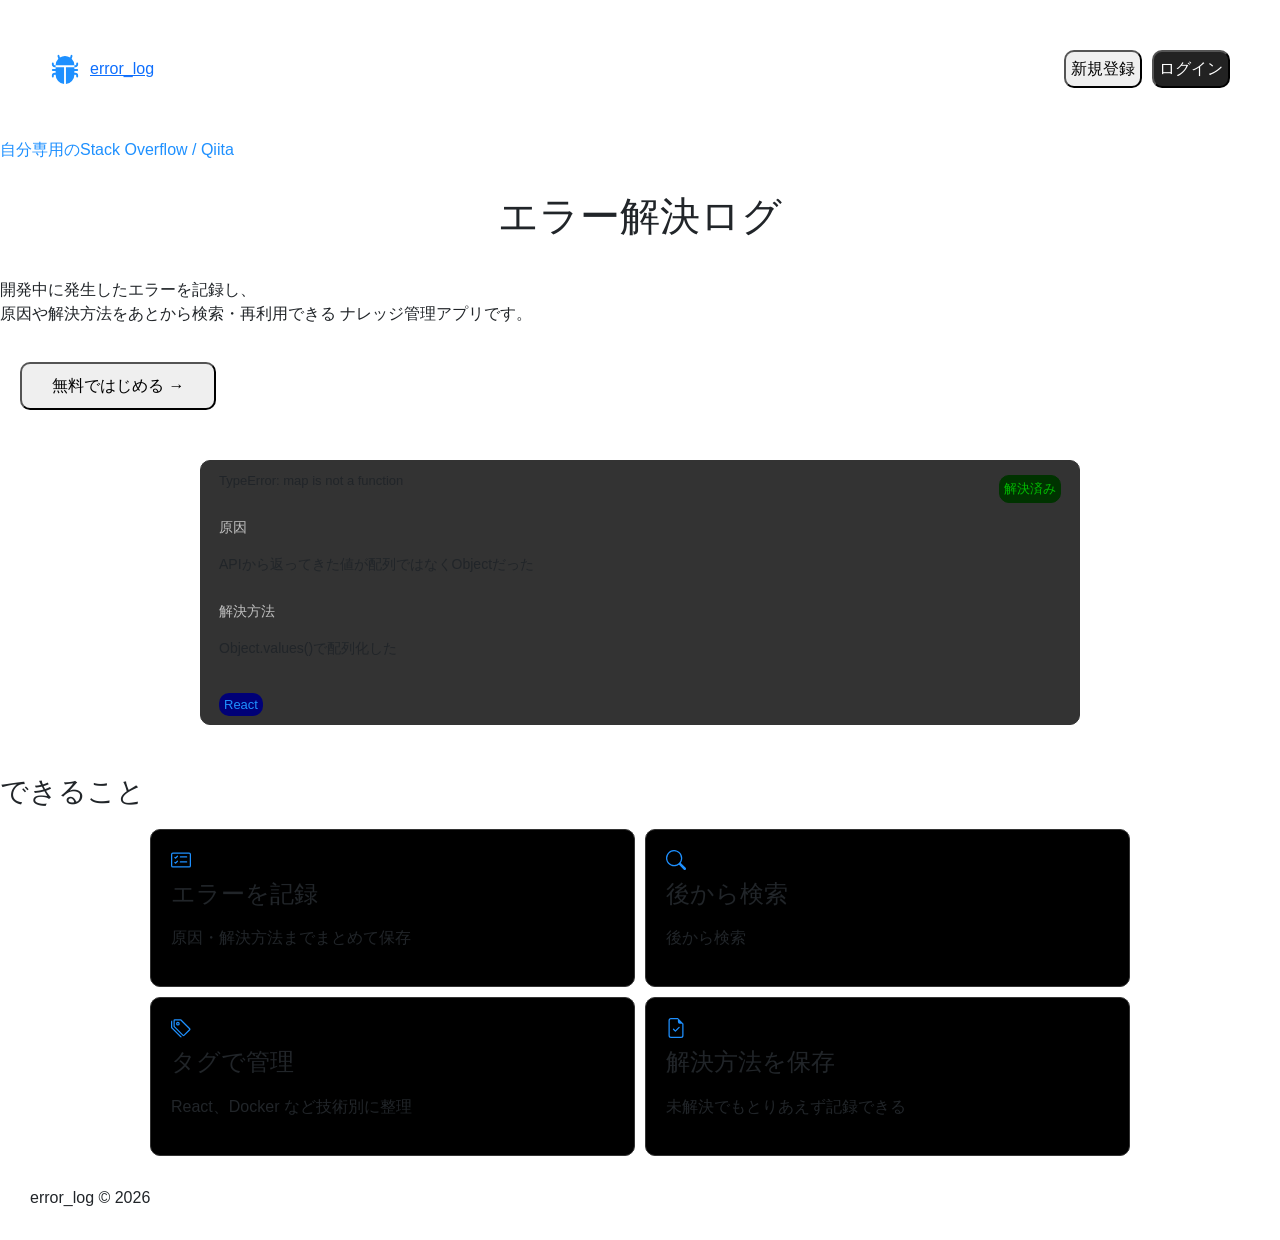
<file: error-log-app-frontend/index.html>
<!DOCTYPE html>
<html lang="ja">

  <head>
    <meta charset="UTF-8">
    <meta name="viewport" content="width=device-width, initial-scale=1.0">
    <title>エラーログ解決アプリ</title>
    <link rel="stylesheet" href="css/home/style.css">
    <link href="https://cdn.jsdelivr.net/npm/bootstrap@5.3.8/dist/css/bootstrap.min.css" rel="stylesheet"
      integrity="sha384-64UC4BEhTGwk3eGpak4nO2jqtl7liTS+juXkSJ2gPAQPmlClQO7s5UgCeR6US48g" crossorigin="anonymous">
  </head>

  <body>
    <main>
      <header>
        <div class="debug">
          <a href="index.html" class="debug-left">
            <svg xmlns="http://www.w3.org/2000/svg" class="debug-icon" viewBox="0 0 16 16">
              <path
                d="M4.978.855a.5.5 0 1 0-.956.29l.41 1.352A5 5 0 0 0 3 6h10a5 5 0 0 0-1.432-3.503l.41-1.352a.5.5 0 1 0-.956-.29l-.291.956A5 5 0 0 0 8 1a5 5 0 0 0-2.731.811l-.29-.956z" />
              <path
                d="M13 6v1H8.5v8.975A5 5 0 0 0 13 11h.5a.5.5 0 0 1 .5.5v.5a.5.5 0 1 0 1 0v-.5a1.5 1.5 0 0 0-1.5-1.5H13V9h1.5a.5.5 0 0 0 0-1H13V7h.5A1.5 1.5 0 0 0 15 5.5V5a.5.5 0 0 0-1 0v.5a.5.5 0 0 1-.5.5zm-5.5 9.975V7H3V6h-.5a.5.5 0 0 1-.5-.5V5a.5.5 0 0 0-1 0v.5A1.5 1.5 0 0 0 2.5 7H3v1H1.5a.5.5 0 0 0 0 1H3v1h-.5A1.5 1.5 0 0 0 1 11.5v.5a.5.5 0 1 0 1 0v-.5a.5.5 0 0 1 .5-.5H3a5 5 0 0 0 4.5 4.975" />
            </svg>
            <div class="debug-text">error_log</div>
          </a>
          <div class="certification">
            <button class="signup-button"><a href="signup.html">新規登録</a></button>
            <button class="login-button"><a href="login.html">ログイン</a></button>
          </div>
        </div>
      </header>

      <section class="title">
        <div class="tagline">自分専用のStack Overflow / Qiita</div>
        <h1>エラー解決ログ</h1>
        <p>開発中に発生したエラーを記録し、
          <br>原因や解決方法をあとから検索・再利用できる
          ナレッジ管理アプリです。
        </p>
      </section>

      <div class="free">
        <button class="free-button"><a href="logsList.html">無料ではじめる →</a></button>
      </div>

      <section class="log-card">
        <div class="log-header">
          <p class="log-title">TypeError: map is not a function</p>
          <span class="log-status-resolved">解決済み</span>
        </div>

        <div class="log-section">
          <p class="log-label">原因</p>
          <p>APIから返ってきた値が配列ではなくObjectだった</p>
        </div>

        <div class="log-section">
          <p class="log-label">解決方法</p>
          <p>Object.values()で配列化した</p>
        </div>

        <div class="log-tags">
          <span class="tag">React</span>
        </div>
      </section>

      <section class="features">
        <h3>できること</h3>
        <div class="features-grid">
        <div class="features-card">
          <svg xmlns="http://www.w3.org/2000/svg" class="features-icon" viewBox="0 0 16 16">
            <path
              d="M14.5 3a.5.5 0 0 1 .5.5v9a.5.5 0 0 1-.5.5h-13a.5.5 0 0 1-.5-.5v-9a.5.5 0 0 1 .5-.5zm-13-1A1.5 1.5 0 0 0 0 3.5v9A1.5 1.5 0 0 0 1.5 14h13a1.5 1.5 0 0 0 1.5-1.5v-9A1.5 1.5 0 0 0 14.5 2z" />
            <path
              d="M7 5.5a.5.5 0 0 1 .5-.5h5a.5.5 0 0 1 0 1h-5a.5.5 0 0 1-.5-.5m-1.496-.854a.5.5 0 0 1 0 .708l-1.5 1.5a.5.5 0 0 1-.708 0l-.5-.5a.5.5 0 1 1 .708-.708l.146.147 1.146-1.147a.5.5 0 0 1 .708 0M7 9.5a.5.5 0 0 1 .5-.5h5a.5.5 0 0 1 0 1h-5a.5.5 0 0 1-.5-.5m-1.496-.854a.5.5 0 0 1 0 .708l-1.5 1.5a.5.5 0 0 1-.708 0l-.5-.5a.5.5 0 0 1 .708-.708l.146.147 1.146-1.147a.5.5 0 0 1 .708 0" />
          </svg>
          <h4>エラーを記録</h4>
          <p>原因・解決方法までまとめて保存</p>
        </div>

        <div class="features-card">
          <svg xmlns="http://www.w3.org/2000/svg" class="features-icon" viewBox="0 0 16 16">
            <path
              d="M11.742 10.344a6.5 6.5 0 1 0-1.397 1.398h-.001q.044.06.098.115l3.85 3.85a1 1 0 0 0 1.415-1.414l-3.85-3.85a1 1 0 0 0-.115-.1zM12 6.5a5.5 5.5 0 1 1-11 0 5.5 5.5 0 0 1 11 0" />
          </svg>
          <h4>後から検索</h4>
          <p>後から検索</p>
        </div>

        <div class="features-card">
          <svg xmlns="http://www.w3.org/2000/svg" class="features-icon" viewBox="0 0 16 16">
            <path
              d="M3 2v4.586l7 7L14.586 9l-7-7zM2 2a1 1 0 0 1 1-1h4.586a1 1 0 0 1 .707.293l7 7a1 1 0 0 1 0 1.414l-4.586 4.586a1 1 0 0 1-1.414 0l-7-7A1 1 0 0 1 2 6.586z" />
            <path
              d="M5.5 5a.5.5 0 1 1 0-1 .5.5 0 0 1 0 1m0 1a1.5 1.5 0 1 0 0-3 1.5 1.5 0 0 0 0 3M1 7.086a1 1 0 0 0 .293.707L8.75 15.25l-.043.043a1 1 0 0 1-1.414 0l-7-7A1 1 0 0 1 0 7.586V3a1 1 0 0 1 1-1z" />
          </svg>
          <h4>タグで管理</h4>
          <p>React、Docker など技術別に整理</p>
        </div>

        <div class="features-card">
          <svg xmlns="http://www.w3.org/2000/svg" class="features-icon" viewBox="0 0 16 16">
            <path
              d="M10.854 7.854a.5.5 0 0 0-.708-.708L7.5 9.793 6.354 8.646a.5.5 0 1 0-.708.708l1.5 1.5a.5.5 0 0 0 .708 0z" />
            <path
              d="M14 14V4.5L9.5 0H4a2 2 0 0 0-2 2v12a2 2 0 0 0 2 2h8a2 2 0 0 0 2-2M9.5 3A1.5 1.5 0 0 0 11 4.5h2V14a1 1 0 0 1-1 1H4a1 1 0 0 1-1-1V2a1 1 0 0 1 1-1h5.5z" />
          </svg>
          <h4>解決方法を保存</h4>
          <p>未解決でもとりあえず記録できる</p>
        </div>
        </div>
      </section>
    </main>
    <footer>
      <p>
        error_log
        © 2026</p>
    </footer>
  </body>

</html>
</file>
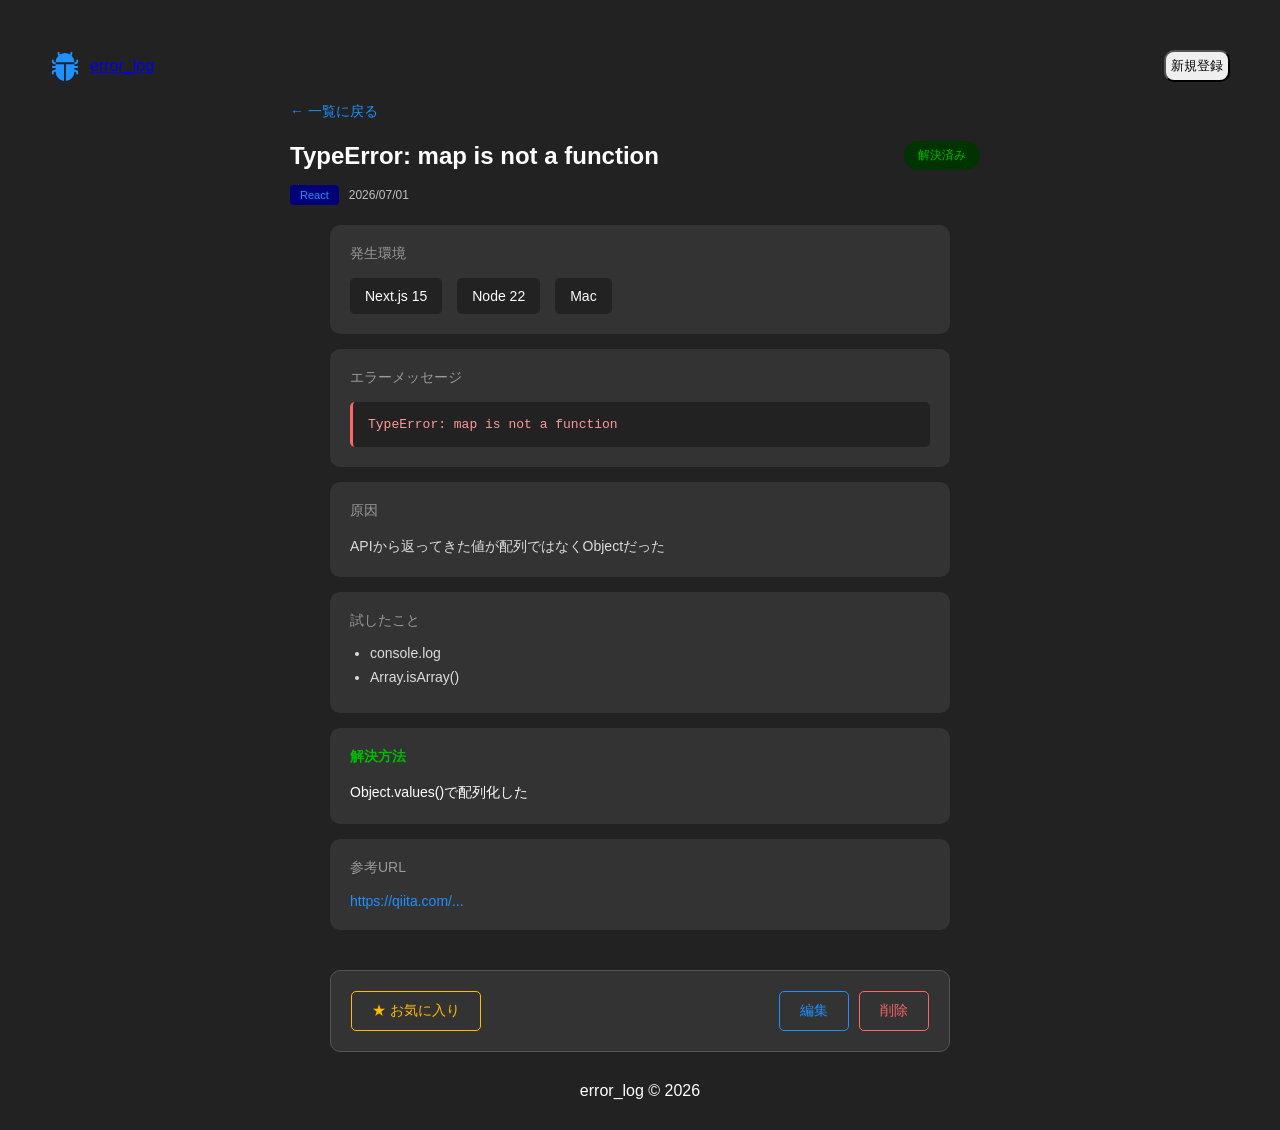
<file: error-log-app-frontend/log-detail.html>
<!DOCTYPE html>
<html lang="ja">

  <head>
    <meta charset="UTF-8">
    <meta name="viewport" content="width=device-width, initial-scale=1.0">
    <title>エラーログ解決アプリ</title>
    <link rel="stylesheet" href="css/detail/style.css">
  </head>

  <body>
    <main>
      <header>
        <div class="debug">
          <a href="index.html" class="debug-left">
            <svg xmlns="http://www.w3.org/2000/svg" class="debug-icon" viewBox="0 0 16 16">
              <path
                d="M4.978.855a.5.5 0 1 0-.956.29l.41 1.352A5 5 0 0 0 3 6h10a5 5 0 0 0-1.432-3.503l.41-1.352a.5.5 0 1 0-.956-.29l-.291.956A5 5 0 0 0 8 1a5 5 0 0 0-2.731.811l-.29-.956z" />
              <path
                d="M13 6v1H8.5v8.975A5 5 0 0 0 13 11h.5a.5.5 0 0 1 .5.5v.5a.5.5 0 1 0 1 0v-.5a1.5 1.5 0 0 0-1.5-1.5H13V9h1.5a.5.5 0 0 0 0-1H13V7h.5A1.5 1.5 0 0 0 15 5.5V5a.5.5 0 0 0-1 0v.5a.5.5 0 0 1-.5.5zm-5.5 9.975V7H3V6h-.5a.5.5 0 0 1-.5-.5V5a.5.5 0 0 0-1 0v.5A1.5 1.5 0 0 0 2.5 7H3v1H1.5a.5.5 0 0 0 0 1H3v1h-.5A1.5 1.5 0 0 0 1 11.5v.5a.5.5 0 1 0 1 0v-.5a.5.5 0 0 1 .5-.5H3a5 5 0 0 0 4.5 4.975" />
            </svg>
            <div class="debug-text">error_log</div>
          </a>
          <div class="certification">
            <button class="signup-button"><a href="signup.html">新規登録</a></button>
          </div>
        </div>

        <div class="detail-header">
          <div class="back-link">
            <a href="logsList.html">← 一覧に戻る</a>
          </div>

          <div class="detail-title-section">
            <h1 class="detail-title">TypeError: map is not a function</h1>
            <span class="status-badge resolved">解決済み</span>
          </div>

          <div class="detail-meta">
            <span class="tag">React</span>
            <span class="date">2026/07/01</span>
          </div>
        </div>
      </header>

      <div class="content-container">
        <div class="detail-content">
          <section class="detail-section">
            <h2>発生環境</h2>
            <div class="environment-info">
              <div class="env-item">Next.js 15</div>
              <div class="env-item">Node 22</div>
              <div class="env-item">Mac</div>
            </div>
          </section>

          <section class="detail-section">
            <h2>エラーメッセージ</h2>
            <div class="error-message">TypeError: map is not a function</div>
          </section>

          <section class="detail-section">
            <h2>原因</h2>
            <p>APIから返ってきた値が配列ではなくObjectだった</p>
          </section>

          <section class="detail-section">
            <h2>試したこと</h2>
            <ul class="tried-list">
              <li>console.log</li>
              <li>Array.isArray()</li>
            </ul>
          </section>

          <section class="detail-section solution-section">
            <h2>解決方法</h2>
            <p>Object.values()で配列化した</p>
          </section>

          <section class="detail-section">
            <h2>参考URL</h2>
            <a href="https://qiita.com/" class="reference-url">https://qiita.com/...</a>
          </section>
        </div>

        <div class="detail-actions">
          <button class="action-btn favorite">★ お気に入り</button>
          <div class="action-buttons">
            <button class="action-btn edit" onclick="window.location.href='log-edit.html'">編集</button>
            <button class="action-btn delete" onclick="if(confirm('このログを削除しますか？')) window.location.href='logsList.html'">削除</button>
          </div>
        </div>
      </div>
    </main>

    <footer>
      <p>
        error_log
        © 2026</p>
    </footer>
  </body>

</html>
</file>
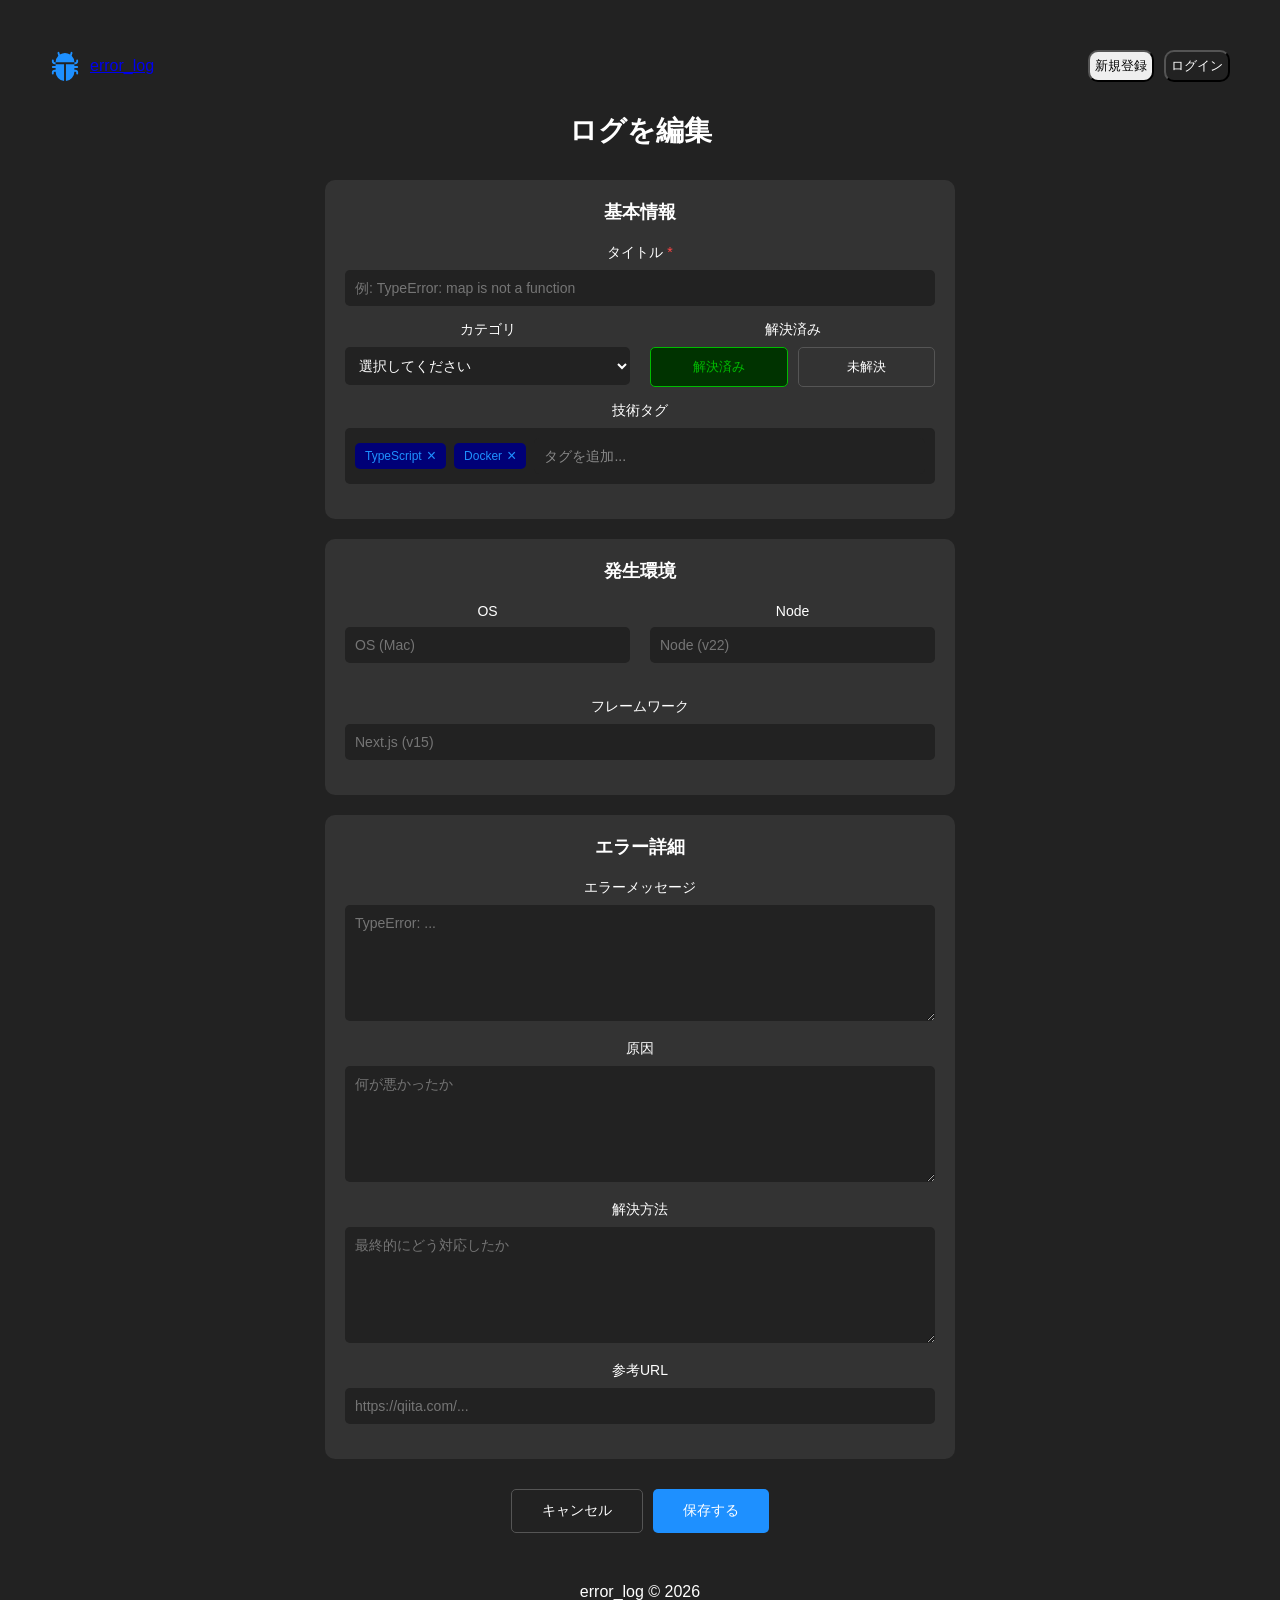
<file: error-log-app-frontend/log-edit.html>
<!DOCTYPE html>
<html lang="ja">

  <head>
    <meta charset="UTF-8">
    <meta name="viewport" content="width=device-width, initial-scale=1.0">
    <title>エラーログ解決アプリ</title>
    <link rel="stylesheet" href="css/new/style.css">
  </head>

  <body>
    <main>
      <header>
        <div class="debug">
          <a href="index.html" class="debug-left">
            <svg xmlns="http://www.w3.org/2000/svg" class="debug-icon" viewBox="0 0 16 16">
              <path
                d="M4.978.855a.5.5 0 1 0-.956.29l.41 1.352A5 5 0 0 0 3 6h10a5 5 0 0 0-1.432-3.503l.41-1.352a.5.5 0 1 0-.956-.29l-.291.956A5 5 0 0 0 8 1a5 5 0 0 0-2.731.811l-.29-.956z" />
              <path
                d="M13 6v1H8.5v8.975A5 5 0 0 0 13 11h.5a.5.5 0 0 1 .5.5v.5a.5.5 0 1 0 1 0v-.5a1.5 1.5 0 0 0-1.5-1.5H13V9h1.5a.5.5 0 0 0 0-1H13V7h.5A1.5 1.5 0 0 0 15 5.5V5a.5.5 0 0 0-1 0v.5a.5.5 0 0 1-.5.5zm-5.5 9.975V7H3V6h-.5a.5.5 0 0 1-.5-.5V5a.5.5 0 0 0-1 0v.5A1.5 1.5 0 0 0 2.5 7H3v1H1.5a.5.5 0 0 0 0 1H3v1h-.5A1.5 1.5 0 0 0 1 11.5v.5a.5.5 0 1 0 1 0v-.5a.5.5 0 0 1 .5-.5H3a5 5 0 0 0 4.5 4.975" />
            </svg>
            <div class="debug-text">error_log</div>
          </a>
          <div class="certification">
            <button class="signup-button"><a href="signup.html">新規登録</a></button>
            <button class="login-button"><a href="login.html">ログイン</a></button>
          </div>
        </div>
      </header>

      <div class="content-container">
        <h1 class="page-title">ログを編集</h1>

        <form class="log-form">
          <section class="form-section">
            <h2>基本情報</h2>

            <div class="form-group">
              <label for="title">タイトル <span class="required">*</span></label>
              <input type="text" id="title" name="title" placeholder="例: TypeError: map is not a function" required>
            </div>

            <div class="form-row">
              <div class="form-group">
                <label for="category">カテゴリ</label>
                <select id="category" name="category">
                  <option value="">選択してください</option>
                  <option value="react">React</option>
                  <option value="vue">Vue</option>
                  <option value="angular">Angular</option>
                  <option value="nodejs">Node.js</option>
                  <option value="other">その他</option>
                </select>
              </div>

              <div class="form-group">
                <label>解決済み</label>
                <div class="status-buttons">
                  <button type="button" class="status-btn resolved">解決済み</button>
                  <button type="button" class="status-btn">未解決</button>
                </div>
              </div>
            </div>

            <div class="form-group">
              <label for="tags">技術タグ</label>
              <div class="tags-input">
                <span class="tag">TypeScript <button type="button" class="tag-remove">×</button></span>
                <span class="tag">Docker <button type="button" class="tag-remove">×</button></span>
                <input type="text" id="tags" placeholder="タグを追加...">
              </div>
            </div>
          </section>

          <section class="form-section">
            <h2>発生環境</h2>

            <div class="form-row">
              <div class="form-group">
                <label for="os">OS</label>
                <input type="text" id="os" name="os" placeholder="OS (Mac)">
              </div>

              <div class="form-group">
                <label for="node">Node</label>
                <input type="text" id="node" name="node" placeholder="Node (v22)">
              </div>

              <div class="form-group">
                <label for="framework">フレームワーク</label>
                <input type="text" id="framework" name="framework" placeholder="Next.js (v15)">
              </div>
            </div>
          </section>

          <section class="form-section">
            <h2>エラー詳細</h2>

            <div class="form-group">
              <label for="error-message">エラーメッセージ</label>
              <textarea id="error-message" name="error-message" placeholder="TypeError: ..." rows="6"></textarea>
            </div>

            <div class="form-group">
              <label for="cause">原因</label>
              <textarea id="cause" name="cause" placeholder="何が悪かったか" rows="6"></textarea>
            </div>

            <div class="form-group">
              <label for="solution">解決方法</label>
              <textarea id="solution" name="solution" placeholder="最終的にどう対応したか" rows="6"></textarea>
            </div>

            <div class="form-group">
              <label for="reference-url">参考URL</label>
              <input type="url" id="reference-url" name="reference-url" placeholder="https://qiita.com/...">
            </div>
          </section>

          <div class="form-actions">
            <button type="button" class="btn btn-secondary" onclick="window.location.href='log-detail.html'">キャンセル</button>
            <button type="submit" class="btn btn-primary">保存する</button>
          </div>
        </form>
      </div>
    </main>

    <footer>
      <p>
        error_log
        © 2026</p>
    </footer>
  </body>

</html>
</file>
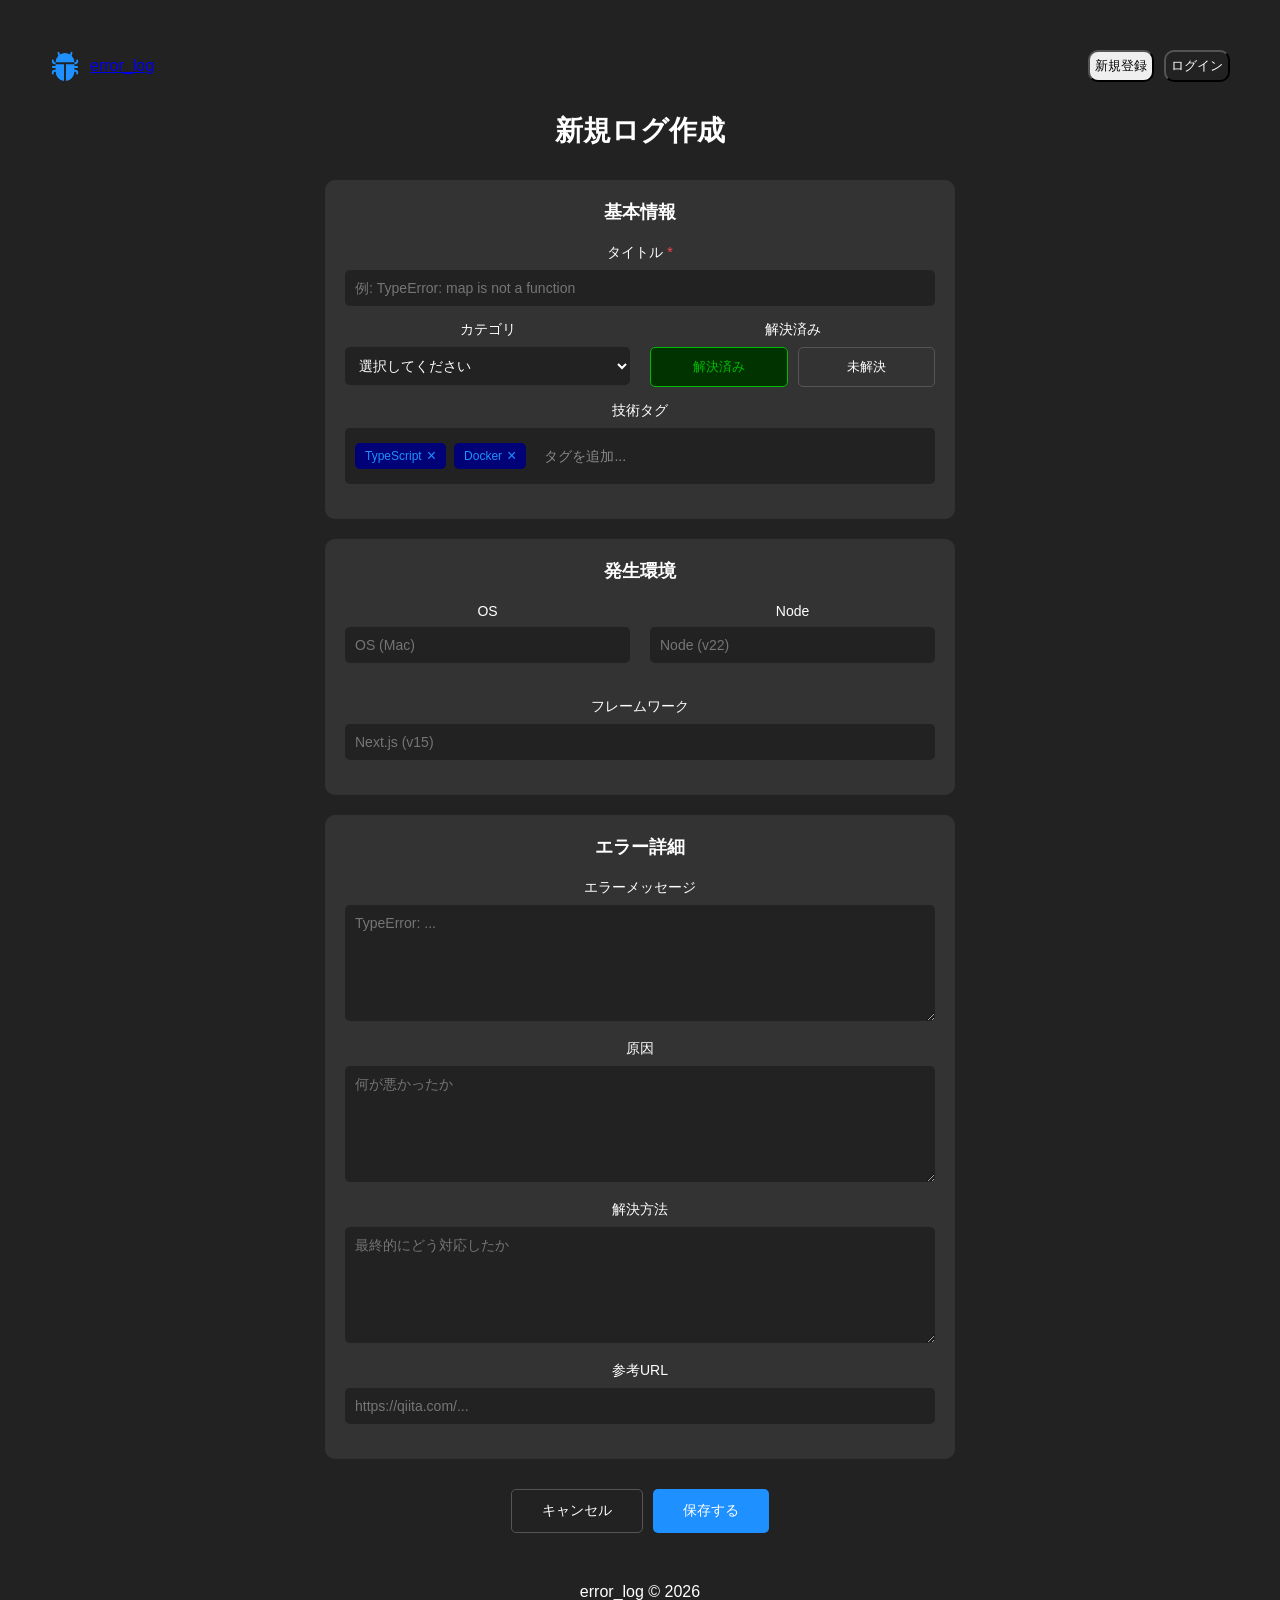
<file: error-log-app-frontend/log-new.html>
<!DOCTYPE html>
<html lang="ja">

  <head>
    <meta charset="UTF-8">
    <meta name="viewport" content="width=device-width, initial-scale=1.0">
    <title>エラーログ解決アプリ</title>
    <link rel="stylesheet" href="css/new/style.css">
  </head>

  <body>
    <main>
      <header>
        <div class="debug">
          <a href="index.html" class="debug-left">
            <svg xmlns="http://www.w3.org/2000/svg" class="debug-icon" viewBox="0 0 16 16">
              <path
                d="M4.978.855a.5.5 0 1 0-.956.29l.41 1.352A5 5 0 0 0 3 6h10a5 5 0 0 0-1.432-3.503l.41-1.352a.5.5 0 1 0-.956-.29l-.291.956A5 5 0 0 0 8 1a5 5 0 0 0-2.731.811l-.29-.956z" />
              <path
                d="M13 6v1H8.5v8.975A5 5 0 0 0 13 11h.5a.5.5 0 0 1 .5.5v.5a.5.5 0 1 0 1 0v-.5a1.5 1.5 0 0 0-1.5-1.5H13V9h1.5a.5.5 0 0 0 0-1H13V7h.5A1.5 1.5 0 0 0 15 5.5V5a.5.5 0 0 0-1 0v.5a.5.5 0 0 1-.5.5zm-5.5 9.975V7H3V6h-.5a.5.5 0 0 1-.5-.5V5a.5.5 0 0 0-1 0v.5A1.5 1.5 0 0 0 2.5 7H3v1H1.5a.5.5 0 0 0 0 1H3v1h-.5A1.5 1.5 0 0 0 1 11.5v.5a.5.5 0 1 0 1 0v-.5a.5.5 0 0 1 .5-.5H3a5 5 0 0 0 4.5 4.975" />
            </svg>
            <div class="debug-text">error_log</div>
          </a>
          <div class="certification">
            <button class="signup-button"><a href="signup.html">新規登録</a></button>
            <button class="login-button"><a href="login.html">ログイン</a></button>
          </div>
        </div>
      </header>

      <div class="content-container">
        <h1 class="page-title">新規ログ作成</h1>

        <form class="log-form">
          <section class="form-section">
            <h2>基本情報</h2>

            <div class="form-group">
              <label for="title">タイトル <span class="required">*</span></label>
              <input type="text" id="title" name="title" placeholder="例: TypeError: map is not a function" required>
            </div>

            <div class="form-row">
              <div class="form-group">
                <label for="category">カテゴリ</label>
                <select id="category" name="category">
                  <option value="">選択してください</option>
                  <option value="react">React</option>
                  <option value="vue">Vue</option>
                  <option value="angular">Angular</option>
                  <option value="nodejs">Node.js</option>
                  <option value="other">その他</option>
                </select>
              </div>

              <div class="form-group">
                <label>解決済み</label>
                <div class="status-buttons">
                  <button type="button" class="status-btn resolved">解決済み</button>
                  <button type="button" class="status-btn">未解決</button>
                </div>
              </div>
            </div>

            <div class="form-group">
              <label for="tags">技術タグ</label>
              <div class="tags-input">
                <span class="tag">TypeScript <button type="button" class="tag-remove">×</button></span>
                <span class="tag">Docker <button type="button" class="tag-remove">×</button></span>
                <input type="text" id="tags" placeholder="タグを追加...">
              </div>
            </div>
          </section>

          <section class="form-section">
            <h2>発生環境</h2>

            <div class="form-row">
              <div class="form-group">
                <label for="os">OS</label>
                <input type="text" id="os" name="os" placeholder="OS (Mac)">
              </div>

              <div class="form-group">
                <label for="node">Node</label>
                <input type="text" id="node" name="node" placeholder="Node (v22)">
              </div>

              <div class="form-group">
                <label for="framework">フレームワーク</label>
                <input type="text" id="framework" name="framework" placeholder="Next.js (v15)">
              </div>
            </div>
          </section>

          <section class="form-section">
            <h2>エラー詳細</h2>

            <div class="form-group">
              <label for="error-message">エラーメッセージ</label>
              <textarea id="error-message" name="error-message" placeholder="TypeError: ..." rows="6"></textarea>
            </div>

            <div class="form-group">
              <label for="cause">原因</label>
              <textarea id="cause" name="cause" placeholder="何が悪かったか" rows="6"></textarea>
            </div>

            <div class="form-group">
              <label for="solution">解決方法</label>
              <textarea id="solution" name="solution" placeholder="最終的にどう対応したか" rows="6"></textarea>
            </div>

            <div class="form-group">
              <label for="reference-url">参考URL</label>
              <input type="url" id="reference-url" name="reference-url" placeholder="https://qiita.com/...">
            </div>
          </section>

          <div class="form-actions">
            <button type="button" class="btn btn-secondary" onclick="window.location.href='logsList.html'">キャンセル</button>
            <button type="submit" class="btn btn-primary">保存する</button>
          </div>
        </form>
      </div>
    </main>

    <footer>
      <p>
        error_log
        © 2026</p>
    </footer>
  </body>

</html>
</file>
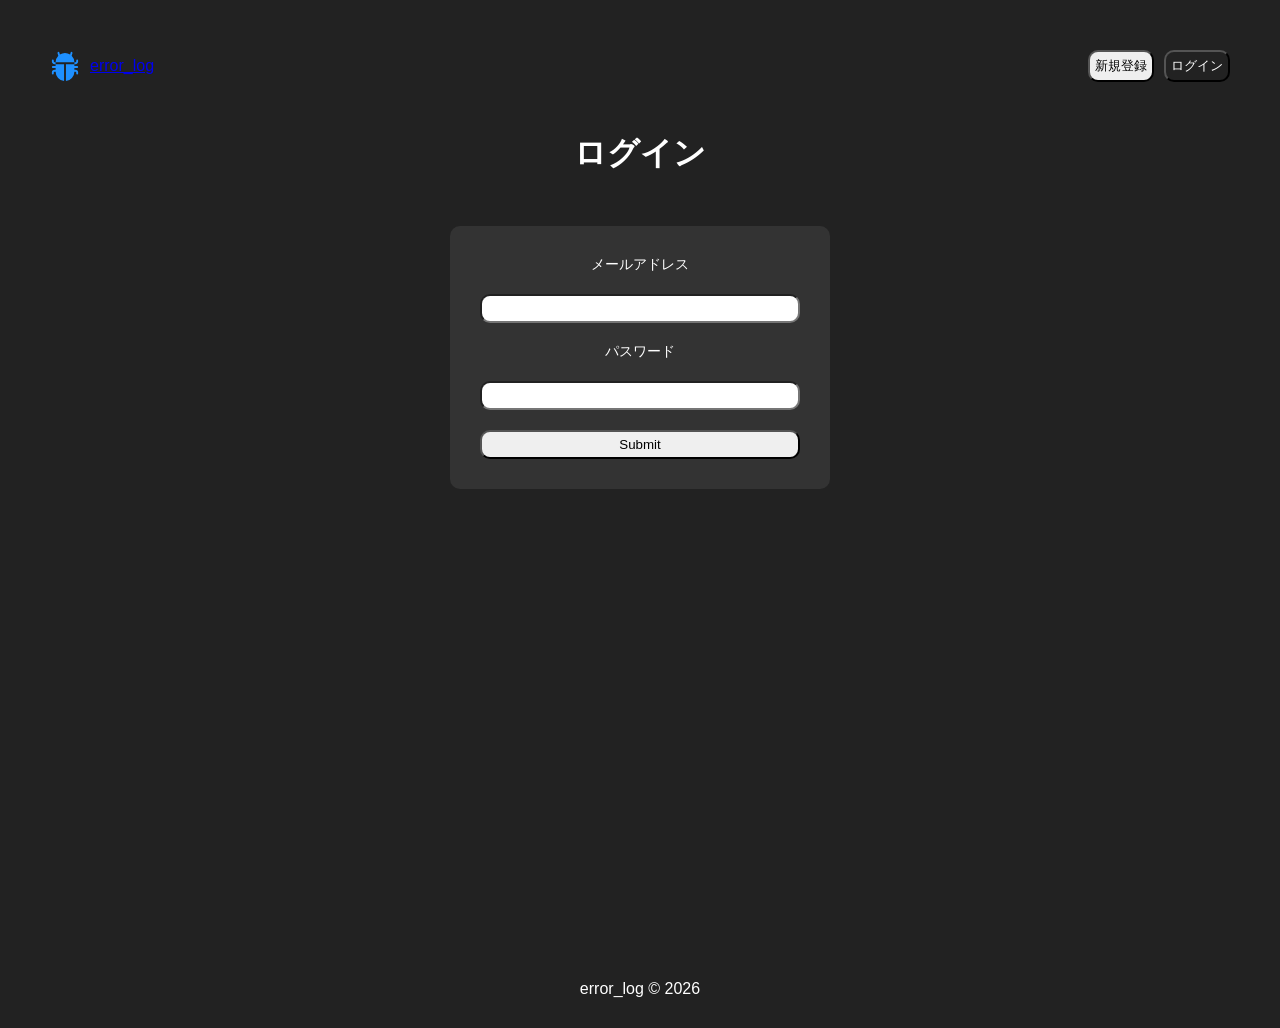
<file: error-log-app-frontend/login.html>
<!DOCTYPE html>
<html lang="ja">

  <head>
    <meta charset="UTF-8">
    <meta name="viewport" content="width=device-width, initial-scale=1.0">
    <title>エラーログ解決アプリ</title>
    <link rel="stylesheet" href="css//authentication/style.css">
  </head>

  <body>
    <main>
      <header>
        <div class="debug">
          <a href="index.html" class="debug-left">
            <svg xmlns="http://www.w3.org/2000/svg" class="debug-icon" viewBox="0 0 16 16">
                  <path
                    d="M4.978.855a.5.5 0 1 0-.956.29l.41 1.352A5 5 0 0 0 3 6h10a5 5 0 0 0-1.432-3.503l.41-1.352a.5.5 0 1 0-.956-.29l-.291.956A5 5 0 0 0 8 1a5 5 0 0 0-2.731.811l-.29-.956z" />
                  <path
                    d="M13 6v1H8.5v8.975A5 5 0 0 0 13 11h.5a.5.5 0 0 1 .5.5v.5a.5.5 0 1 0 1 0v-.5a1.5 1.5 0 0 0-1.5-1.5H13V9h1.5a.5.5 0 0 0 0-1H13V7h.5A1.5 1.5 0 0 0 15 5.5V5a.5.5 0 0 0-1 0v.5a.5.5 0 0 1-.5.5zm-5.5 9.975V7H3V6h-.5a.5.5 0 0 1-.5-.5V5a.5.5 0 0 0-1 0v.5A1.5 1.5 0 0 0 2.5 7H3v1H1.5a.5.5 0 0 0 0 1H3v1h-.5A1.5 1.5 0 0 0 1 11.5v.5a.5.5 0 1 0 1 0v-.5a.5.5 0 0 1 .5-.5H3a5 5 0 0 0 4.5 4.975" />
                </svg>
            <div class="debug-text">error_log</div>
          </a>
          <!-- <div class="menu-wrapper">
              <select id="menu">
                <option value="/index.html">ホーム画面</option>
                <option value="/logsList.html">ログ一覧</option>
              </select>
            </div> -->
          <div class="certification">
            <button class="signup-button"><a href="signup.html">新規登録</a></button>
            <button class="login-button"><a href="login.html">ログイン</a></button>
          </div>
        </div>
      </header>
      <h1 class="title">ログイン</h1>
      <div class="login-content">
        <form action="" method="post" class="login-input">
          <label for="emal">メールアドレス</label>
          <input type="email" name="email" required>
          <label for="password">パスワード</label>
          <input type="password" name="password" required minlength="8" maxlength="15">
          <input type="submit" name="送信">
        </form>
      </div>
    </main>
    <footer>
      <p>
        error_log
        © 2026</p>
    </footer>
    <script>
      document.getElementById('menu').addEventListener('change', function() {
        window.location.href = this.value;
      });
    </script>
  </body>

</html>
</file>
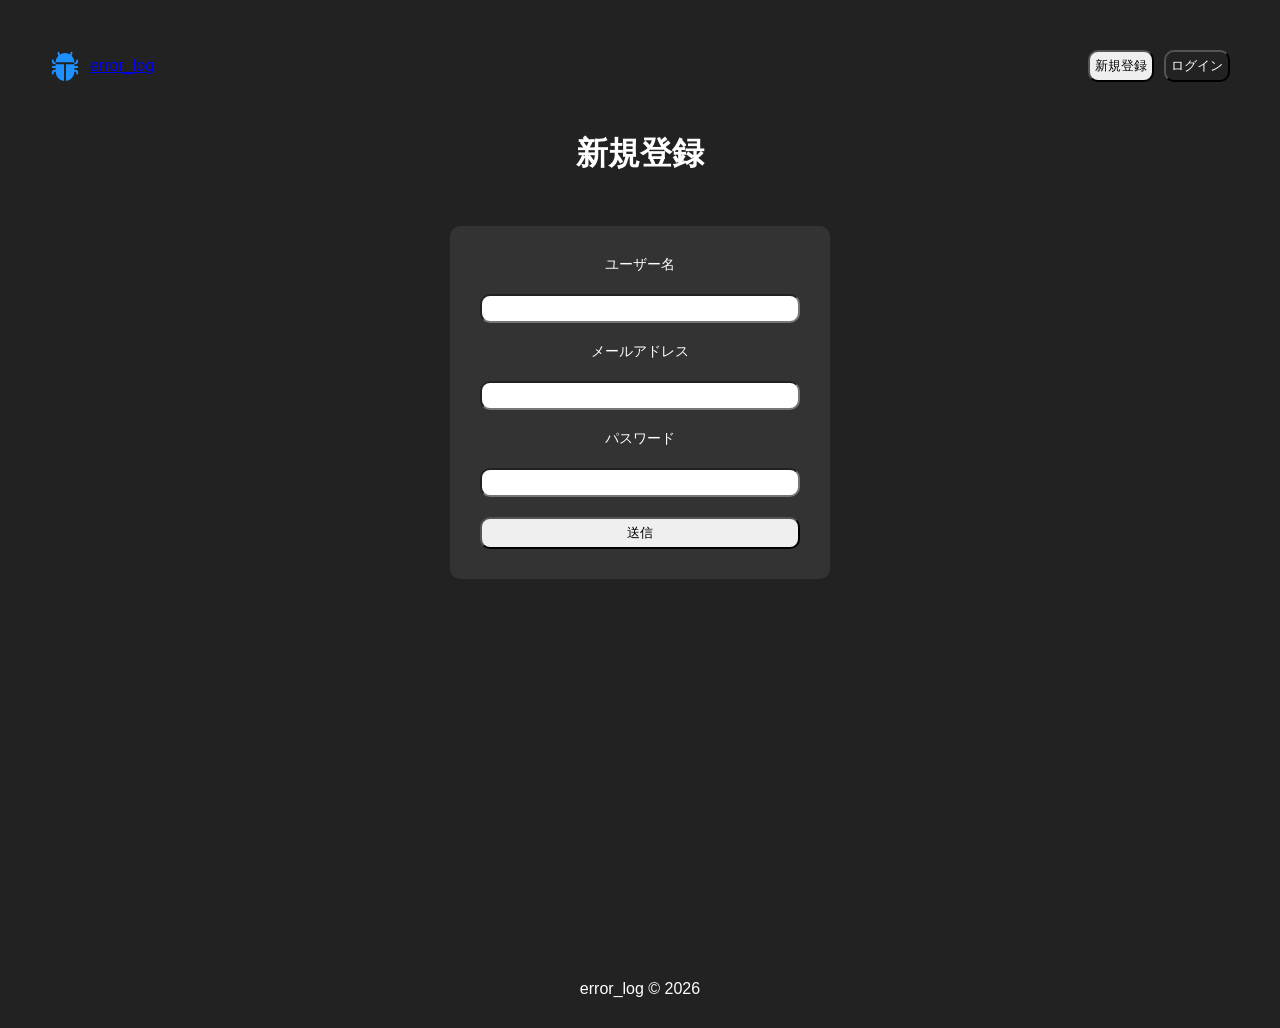
<file: error-log-app-frontend/signup.html>
<!DOCTYPE html>
<html lang="ja">

  <head>
    <meta charset="UTF-8">
    <meta name="viewport" content="width=device-width, initial-scale=1.0">
    <title>エラーログ解決アプリ</title>
    <link rel="stylesheet" href="css/authentication/style.css">
  </head>

  <body>
    <main>
      <header>
        <div class="debug">
          <a href="index.html" class="debug-left">
            <svg xmlns="http://www.w3.org/2000/svg" class="debug-icon" viewBox="0 0 16 16">
              <path
                d="M4.978.855a.5.5 0 1 0-.956.29l.41 1.352A5 5 0 0 0 3 6h10a5 5 0 0 0-1.432-3.503l.41-1.352a.5.5 0 1 0-.956-.29l-.291.956A5 5 0 0 0 8 1a5 5 0 0 0-2.731.811l-.29-.956z" />
              <path
                d="M13 6v1H8.5v8.975A5 5 0 0 0 13 11h.5a.5.5 0 0 1 .5.5v.5a.5.5 0 1 0 1 0v-.5a1.5 1.5 0 0 0-1.5-1.5H13V9h1.5a.5.5 0 0 0 0-1H13V7h.5A1.5 1.5 0 0 0 15 5.5V5a.5.5 0 0 0-1 0v.5a.5.5 0 0 1-.5.5zm-5.5 9.975V7H3V6h-.5a.5.5 0 0 1-.5-.5V5a.5.5 0 0 0-1 0v.5A1.5 1.5 0 0 0 2.5 7H3v1H1.5a.5.5 0 0 0 0 1H3v1h-.5A1.5 1.5 0 0 0 1 11.5v.5a.5.5 0 1 0 1 0v-.5a.5.5 0 0 1 .5-.5H3a5 5 0 0 0 4.5 4.975" />
            </svg>
            <div class="debug-text">error_log</div>
          </a>
          <div class="certification">
            <button class="signup-button"><a href="signup.html">新規登録</a></button>
            <button class="login-button"><a href="login.html">ログイン</a></button>
          </div>
        </div>
      </header>

      <h1 class="title">新規登録</h1>
      <div class="login-content">
        <form action="" method="post" class="login-input">
          <label for="username">ユーザー名</label>
          <input type="text" id="username" name="username" required maxlength="10">
          <label for="email">メールアドレス</label>
          <input type="email" id="email" name="email" required>
          <label for="password">パスワード</label>
          <input type="password" id="password" name="password" required minlength="8" maxlength="15">
          <input type="submit" value="送信">
        </form>
      </div>
    </main>

    <footer>
      <p>
        error_log
        © 2026</p>
    </footer>
  </body>

</html>
</file>
<file: error-log-app-frontend/css/home/style.css>
* {
  margin: 0;
  padding: 0;
  box-sizing: border-box;
  font-family: "Inter", "Noto Sans JP", sans-serif;
}

body {
  background-color: #222222;
  color: white;
  text-align: center;
}

main {
  margin-top: 50px;
  min-height: 100vh;
}

h1 {
  text-align: center;
}

// header
button {
  padding: 3px;
}

button a {
  text-decoration: none;
}
.tagline {
  color: #1e90ff;
}

.debug {
  display: flex;
  justify-content: space-between;
  align-items: center;
  margin-left: 50px;
  margin-right: 50px;
}

.debug-left {
  display: flex;
  align-items: center;
  gap: 10px;
  text-align: left;
}

.debug-icon {
  width: 30px;
  height: 30px;
}

.debug-icon path {
  fill: #1e90ff;
}

.certification {
  display: flex;
  gap: 10px;
}

.certification button {
  border-radius: 10px;
  padding: 5px;
}

.signup-button a {
  color: black;
}

.login-button {
  background-color: #222222;
}
.login-button a {
  color: white;
}

.certification button:hover {
  background-color: DarkGray;
}

.title {
  margin-top: 50px;
  display: flex;
  flex-direction: column;
  gap: 30px;
}

.free {
  margin: 20px;
}
.free-button {
  padding: 10px 30px;
  border-radius: 10px;
}
.free-button a {
  color: black;
}

.log-card {
  border: 1px solid #333333;
  background-color: #333333;
  border-radius: 10px;
  padding: 10px 18px;
  margin-left: 200px;
  margin-right: 200px;
  margin-top: 50px;
}
.log-header {
  display: flex;
  justify-content: space-between;
  align-items: center;
}

.log-title {
  font-size: 13px;
}
.log-status-resolved {
  font-size: 13px;
  border: 1px solid #003300;
  border-radius: 10px;
  padding: 3px 4px;
  background-color: #003300;
  color: #00bb00;
}

.log-section {
  display: flex;
  flex-direction: column;
  text-align: left;
  margin-top: 10px;
}
.log-section p {
  font-size: 14px;
}
.log-label {
  color: #c0c0c0;
}

.log-tags {
  font-size: 13px;
  margin-top: 20px;
  text-align: left;
}
.tag {
  border: none;
  border-radius: 10px;
  padding: 4px 5px;
  background-color: #000077;
  color: #1e90ff;
}
.features {
  margin-top: 50px;
}

.features-grid {
  text-align: left;
  display: grid;
  grid-template-columns: 1fr 1fr;
  gap: 10px;
  margin-top: 20px;
  margin-left: 150px;
  margin-right: 150px;
}

.features-card {
  padding: 20px;
  border: 1px solid #333333;
  border-radius: 10px;
  background-color: black;
  display: flex;
  flex-direction: column;
  gap: 10px;
}
.features-icon {
  fill: #1e90ff;
  width: 20px;
  height: 20px;
}

footer {
  margin: 30px;
}
</file>
<file: error-log-app-frontend/css/detail/style.css>
* {
  margin: 0;
  padding: 0;
  box-sizing: border-box;
  font-family: "Inter", "Noto Sans JP", sans-serif;
}

body {
  background-color: #222222;
  color: white;
  text-align: center;
}

main {
  margin-top: 50px;
  min-height: 100vh;
}

h1 {
  text-align: center;
}

// header
button {
  padding: 3px;
}

button a {
  text-decoration: none;
}
.tagline {
  color: #1e90ff;
}

.debug {
  display: flex;
  justify-content: space-between;
  align-items: center;
  margin-left: 50px;
  margin-right: 50px;
}

.debug-left {
  display: flex;
  align-items: center;
  gap: 10px;
  text-align: left;
}

.debug {
  display: flex;
  justify-content: space-between;
  align-items: center;
  margin-left: 50px;
  margin-right: 50px;
}

.debug-left {
  display: flex;
  align-items: center;
  gap: 10px;
  text-align: left;
}

.debug-icon {
  width: 30px;
  height: 30px;
}

.debug-icon path {
  fill: #1e90ff;
}

.certification {
  display: flex;
  gap: 10px;
}

.certification button {
  border-radius: 10px;
  padding: 5px;
}

.signup-button a {
  color: black;
}

.login-button {
  background-color: #222222;
}
.login-button a {
  color: white;
}

.certification button:hover {
  background-color: DarkGray;
}

.header-list {
  display: flex;
  justify-content: space-between;
}
button {
  padding: 3px;
}

button a {
  text-decoration: none;
}
.tagline {
  color: #1e90ff;
}

.content-container {
  max-width: 700px;
  margin-left: auto;
  margin-right: auto;
  padding: 0 40px;
}

.status {
  margin-top: 50px;
  text-align: left;
}

.status-grid {
  display: flex;
  justify-content: center;
  gap: 15px;
}

.status-card {
  border: 0px black;
  border-radius: 10px;
  padding: 5px 10px;
  width: 200px;
  height: 70px;
  background-color: black;
}

.status-title {
  font-size: 13px;
}

.status-card:nth-child(2) .status-count {
  color: #00bb00;
}

.status-count {
  font-size: 20px;
  font-weight: bold;
}

.search {
  margin-top: 30px;
  margin-bottom: 30px;
}

.search-input {
  width: 100%;
  padding: 10px;
  border-radius: 5px;
  border: none;
  background-color: #333333;
}

.recent-logs-title {
  text-align: left;
}

.logs-container {
  display: flex;
  flex-direction: column;
  gap: 10px;
  margin-top: 10px;
}

.log-item {
  border: none;
  background-color: #333333;
  border-radius: 5px;
  padding: 8px;
  text-align: left;
  max-height: 150px;
}

.log-item {
  display: flex;
  justify-content: space-between;
  align-items: flex-start;
  gap: 20px;
  padding: 15px;
  border: 1px solid #333333;
  border-radius: 10px;
  margin-bottom: 15px;
}

.log-item-left {
  flex: 1;
}

.log-item-title {
  margin: 0 0 10px 0;
  font-size: 16px;
  font-weight: 500;
}

.log-item-meta {
  display: flex;
  gap: 10px;
  flex-wrap: wrap;
}

.log-tag {
  border: none;
  border-radius: 5px;
  padding: 3px 8px;
  color: #1e90ff;
  background-color: #000077;
  font-size: 12px;
  display: inline-block;
}

.log-date {
  font-size: 12px;
  color: #c0c0c0;
}

.log-item-status {
  align-self: center;
  font-size: 12px;
  border: none;
  border-radius: 5px;
  padding: 3px 8px;
  color: #00bb00;
  background-color: #003300;
  width: fit-content;
  white-space: nowrap;
}

.log-date {
  align-self: end;
}

.pagination-section {
  margin-top: 50px;
  text-align: center;
}

.pagination-container {
  max-width: 630px;
  margin-left: auto;
  margin-right: auto;
}

.pagination {
  display: flex;
  justify-content: center;
  gap: 10px;
  list-style: none;
  padding: 0;
}

.pagination li {
  margin: 0;
}

.pagination a {
  padding: 5px 10px;
  border: 1px solid #333333;
  border-radius: 5px;
  color: white;
  text-decoration: none;
}

.pagination a:hover {
  background-color: #333333;
}

.pagination .active {
  background-color: #1e90ff;
  color: white;
  border-color: #1e90ff;
}
.page-title {
  margin: 30px 0;
  font-size: 28px;
  font-weight: 600;
  text-align: center;
}

.log-form {
  margin-bottom: 50px;
}

.form-section {
  background-color: #333333;
  border-radius: 10px;
  padding: 20px;
  margin-bottom: 20px;
}

.form-section h2 {
  font-size: 18px;
  margin-bottom: 20px;
  color: white;
}

.form-group {
  margin-bottom: 15px;
}

.form-group label {
  display: block;
  margin-bottom: 8px;
  font-size: 14px;
  color: white;
}

.required {
  color: #ff4444;
}

.form-group input[type="text"],
.form-group input[type="email"],
.form-group input[type="url"],
.form-group input[type="password"],
.form-group select,
.form-group textarea {
  width: 100%;
  padding: 10px;
  border: none;
  border-radius: 5px;
  background-color: #222222;
  color: white;
  font-family: inherit;
  font-size: 14px;
}

.form-group select {
  cursor: pointer;
}

.form-group select option {
  background-color: #333333;
  color: white;
}

.form-group textarea {
  resize: vertical;
  min-height: 100px;
}

.form-row {
  display: grid;
  grid-template-columns: 1fr 1fr;
  gap: 20px;
}

.form-row .form-group:nth-child(3) {
  grid-column: 1 / -1;
}

.status-buttons {
  display: flex;
  gap: 10px;
}

.status-btn {
  flex: 1;
  padding: 10px;
  border: 1px solid #555555;
  border-radius: 5px;
  background-color: transparent;
  color: white;
  cursor: pointer;
  transition: all 0.2s;
}

.status-btn:hover {
  background-color: #444444;
}

.status-btn.resolved {
  background-color: #003300;
  border-color: #00bb00;
  color: #00bb00;
}

.tags-input {
  display: flex;
  flex-wrap: wrap;
  gap: 8px;
  padding: 10px;
  border: none;
  border-radius: 5px;
  background-color: #222222;
  min-height: 45px;
  align-items: center;
}

.tag {
  display: inline-flex;
  align-items: center;
  gap: 5px;
  padding: 5px 10px;
  border-radius: 5px;
  background-color: #000077;
  color: #1e90ff;
  font-size: 12px;
}

.tag-remove {
  background: none;
  border: none;
  color: #1e90ff;
  cursor: pointer;
  font-size: 16px;
  padding: 0;
  line-height: 1;
}

.tag-remove:hover {
  color: #66ccff;
}

.tags-input input {
  border: none;
  background-color: transparent;
  color: white;
  font-size: 14px;
  flex: 1;
  min-width: 150px;
  padding: 0;
}

.tags-input input::placeholder {
  color: #888888;
}

.form-actions {
  display: flex;
  gap: 10px;
  justify-content: center;
  margin-top: 30px;
}

.btn {
  padding: 12px 30px;
  border: none;
  border-radius: 5px;
  font-size: 14px;
  cursor: pointer;
  transition: all 0.2s;
}

.btn-primary {
  background-color: #1e90ff;
  color: white;
}

.btn-primary:hover {
  background-color: #1a7dd9;
}

.btn-secondary {
  background-color: transparent;
  color: white;
  border: 1px solid #555555;
}

.btn-secondary:hover {
  background-color: #444444;
}

.detail-header {
  margin: 20px auto;
  padding: 0;
  max-width: 700px;
  margin-left: auto;
  margin-right: auto;
}

.back-link {
  margin-bottom: 15px;
  text-align: left;
}

.back-link a {
  color: #1e90ff;
  text-decoration: none;
  font-size: 14px;
}

.back-link a:hover {
  text-decoration: underline;
}

.detail-title-section {
  display: flex;
  align-items: center;
  justify-content: space-between;
  gap: 20px;
  margin-bottom: 15px;
  margin-top: 20px;
}

.detail-title {
  font-size: 24px;
  font-weight: 600;
  margin: 0;
  text-align: left;
  flex: 1;
}

.status-badge {
  padding: 6px 14px;
  border-radius: 20px;
  font-size: 12px;
  white-space: nowrap;
  font-weight: 500;
  flex-shrink: 0;
  margin-right: 10px;
}

.status-badge.resolved {
  background-color: #003300;
  color: #00bb00;
}

.status-badge.unresolved {
  background-color: #330000;
  color: #ff6666;
}

.detail-meta {
  display: flex;
  gap: 10px;
  align-items: center;
  margin-top: 10px;
  text-align: left;
}

.detail-meta .tag {
  background-color: #000077;
  color: #1e90ff;
  padding: 4px 10px;
  border-radius: 4px;
  font-size: 11px;
}

.detail-meta .date {
  font-size: 12px;
  color: #c0c0c0;
}

.detail-content {
  margin-bottom: 40px;
}

.detail-section {
  background-color: #333333;
  border-radius: 10px;
  padding: 20px;
  margin-bottom: 15px;
  text-align: left;
}

.detail-section h2 {
  font-size: 14px;
  margin-bottom: 15px;
  color: #999999;
  font-weight: 500;
  text-transform: capitalize;
}

.detail-section p {
  font-size: 14px;
  line-height: 1.6;
  color: #dddddd;
}

.environment-info {
  display: flex;
  gap: 15px;
  flex-wrap: wrap;
}

.env-item {
  background-color: #222222;
  padding: 10px 15px;
  border-radius: 5px;
  font-size: 14px;
  color: white;
}

.error-message {
  background-color: #222222;
  padding: 15px;
  border-radius: 5px;
  border-left: 3px solid #ff6666;
  font-family: 'Courier New', monospace;
  font-size: 13px;
  color: #ff9999;
  word-break: break-all;
}

.tried-list {
  margin-left: 20px;
  color: #dddddd;
}

.tried-list li {
  margin-bottom: 8px;
  font-size: 14px;
}

.solution-section h2 {
  color: #00bb00;
  font-weight: 600;
}

.solution-section p {
  color: white;
  font-size: 14px;
}

.reference-url {
  color: #1e90ff;
  text-decoration: none;
  font-size: 14px;
}

.reference-url:hover {
  text-decoration: underline;
}

.detail-actions {
  display: flex;
  justify-content: space-between;
  align-items: center;
  margin-top: 30px;
  padding: 20px;
  background-color: #333333;
  border: 1px solid #555555;
  border-radius: 10px;
  margin-left: auto;
  margin-right: auto;
  max-width: 700px;
}

.action-buttons {
  display: flex;
  gap: 10px;
}

.action-btn {
  padding: 10px 20px;
  border: 1px solid #555555;
  border-radius: 5px;
  background-color: transparent;
  color: white;
  cursor: pointer;
  font-size: 14px;
  transition: all 0.2s;
}

.action-btn:hover {
  background-color: #444444;
}

.action-btn.favorite {
  color: #ffbb00;
  border-color: #ffbb00;
}

.action-btn.favorite:hover {
  background-color: #444400;
}

.action-btn.edit {
  color: #1e90ff;
  border-color: #1e90ff;
}

.action-btn.edit:hover {
  background-color: #003366;
}

.action-btn.delete {
  color: #ff6666;
  border-color: #ff6666;
}

.action-btn.delete:hover {
  background-color: #330000;
}

footer {
  margin: 30px;
}
</file>
<file: error-log-app-frontend/css/new/style.css>
* {
  margin: 0;
  padding: 0;
  box-sizing: border-box;
  font-family: "Inter", "Noto Sans JP", sans-serif;
}

body {
  background-color: #222222;
  color: white;
  text-align: center;
}

main {
  margin-top: 50px;
  min-height: 100vh;
}

h1 {
  text-align: center;
}

// header
button {
  padding: 3px;
}

button a {
  text-decoration: none;
}
.tagline {
  color: #1e90ff;
}

.debug {
  display: flex;
  justify-content: space-between;
  align-items: center;
  margin-left: 50px;
  margin-right: 50px;
}

.debug-left {
  display: flex;
  align-items: center;
  gap: 10px;
  text-align: left;
}

.debug {
  display: flex;
  justify-content: space-between;
  align-items: center;
  margin-left: 50px;
  margin-right: 50px;
}

.debug-left {
  display: flex;
  align-items: center;
  gap: 10px;
  text-align: left;
}

.debug-icon {
  width: 30px;
  height: 30px;
}

.debug-icon path {
  fill: #1e90ff;
}

.certification {
  display: flex;
  gap: 10px;
}

.certification button {
  border-radius: 10px;
  padding: 5px;
}

.signup-button a {
  color: black;
}

.login-button {
  background-color: #222222;
}
.login-button a {
  color: white;
}

.certification button:hover {
  background-color: DarkGray;
}

.header-list {
  display: flex;
  justify-content: space-between;
}
button {
  padding: 3px;
}

button a {
  text-decoration: none;
}
.tagline {
  color: #1e90ff;
}

.content-container {
  max-width: 630px;
  margin-left: auto;
  margin-right: auto;
}

.status {
  margin-top: 50px;
  text-align: left;
}

.status-grid {
  display: flex;
  justify-content: center;
  gap: 15px;
}

.status-card {
  border: 0px black;
  border-radius: 10px;
  padding: 5px 10px;
  width: 200px;
  height: 70px;
  background-color: black;
}

.status-title {
  font-size: 13px;
}

.status-card:nth-child(2) .status-count {
  color: #00bb00;
}

.status-count {
  font-size: 20px;
  font-weight: bold;
}

.search {
  margin-top: 30px;
  margin-bottom: 30px;
}

.search-input {
  width: 100%;
  padding: 10px;
  border-radius: 5px;
  border: none;
  background-color: #333333;
}

.recent-logs-title {
  text-align: left;
}

.logs-container {
  display: flex;
  flex-direction: column;
  gap: 10px;
  margin-top: 10px;
}

.log-item {
  border: none;
  background-color: #333333;
  border-radius: 5px;
  padding: 8px;
  text-align: left;
  max-height: 150px;
}

.log-item {
  display: flex;
  justify-content: space-between;
  align-items: flex-start;
  gap: 20px;
  padding: 15px;
  border: 1px solid #333333;
  border-radius: 10px;
  margin-bottom: 15px;
}

.log-item-left {
  flex: 1;
}

.log-item-title {
  margin: 0 0 10px 0;
  font-size: 16px;
  font-weight: 500;
}

.log-item-meta {
  display: flex;
  gap: 10px;
  flex-wrap: wrap;
}

.log-tag {
  border: none;
  border-radius: 5px;
  padding: 3px 8px;
  color: #1e90ff;
  background-color: #000077;
  font-size: 12px;
  display: inline-block;
}

.log-date {
  font-size: 12px;
  color: #c0c0c0;
}

.log-item-status {
  align-self: center;
  font-size: 12px;
  border: none;
  border-radius: 5px;
  padding: 3px 8px;
  color: #00bb00;
  background-color: #003300;
  width: fit-content;
  white-space: nowrap;
}

.log-date {
  align-self: end;
}

.pagination-section {
  margin-top: 50px;
  text-align: center;
}

.pagination-container {
  max-width: 630px;
  margin-left: auto;
  margin-right: auto;
}

.pagination {
  display: flex;
  justify-content: center;
  gap: 10px;
  list-style: none;
  padding: 0;
}

.pagination li {
  margin: 0;
}

.pagination a {
  padding: 5px 10px;
  border: 1px solid #333333;
  border-radius: 5px;
  color: white;
  text-decoration: none;
}

.pagination a:hover {
  background-color: #333333;
}

.pagination .active {
  background-color: #1e90ff;
  color: white;
  border-color: #1e90ff;
}
.page-title {
  margin: 30px 0;
  font-size: 28px;
  font-weight: 600;
  text-align: center;
}

.log-form {
  margin-bottom: 50px;
}

.form-section {
  background-color: #333333;
  border-radius: 10px;
  padding: 20px;
  margin-bottom: 20px;
}

.form-section h2 {
  font-size: 18px;
  margin-bottom: 20px;
  color: white;
}

.form-group {
  margin-bottom: 15px;
}

.form-group label {
  display: block;
  margin-bottom: 8px;
  font-size: 14px;
  color: white;
}

.required {
  color: #ff4444;
}

.form-group input[type="text"],
.form-group input[type="email"],
.form-group input[type="url"],
.form-group input[type="password"],
.form-group select,
.form-group textarea {
  width: 100%;
  padding: 10px;
  border: none;
  border-radius: 5px;
  background-color: #222222;
  color: white;
  font-family: inherit;
  font-size: 14px;
}

.form-group select {
  cursor: pointer;
}

.form-group select option {
  background-color: #333333;
  color: white;
}

.form-group textarea {
  resize: vertical;
  min-height: 100px;
}

.form-row {
  display: grid;
  grid-template-columns: 1fr 1fr;
  gap: 20px;
}

.form-row .form-group:nth-child(3) {
  grid-column: 1 / -1;
}

.status-buttons {
  display: flex;
  gap: 10px;
}

.status-btn {
  flex: 1;
  padding: 10px;
  border: 1px solid #555555;
  border-radius: 5px;
  background-color: transparent;
  color: white;
  cursor: pointer;
  transition: all 0.2s;
}

.status-btn:hover {
  background-color: #444444;
}

.status-btn.resolved {
  background-color: #003300;
  border-color: #00bb00;
  color: #00bb00;
}

.tags-input {
  display: flex;
  flex-wrap: wrap;
  gap: 8px;
  padding: 10px;
  border: none;
  border-radius: 5px;
  background-color: #222222;
  min-height: 45px;
  align-items: center;
}

.tag {
  display: inline-flex;
  align-items: center;
  gap: 5px;
  padding: 5px 10px;
  border-radius: 5px;
  background-color: #000077;
  color: #1e90ff;
  font-size: 12px;
}

.tag-remove {
  background: none;
  border: none;
  color: #1e90ff;
  cursor: pointer;
  font-size: 16px;
  padding: 0;
  line-height: 1;
}

.tag-remove:hover {
  color: #66ccff;
}

.tags-input input {
  border: none;
  background-color: transparent;
  color: white;
  font-size: 14px;
  flex: 1;
  min-width: 150px;
  padding: 0;
}

.tags-input input::placeholder {
  color: #888888;
}

.form-actions {
  display: flex;
  gap: 10px;
  justify-content: center;
  margin-top: 30px;
}

.btn {
  padding: 12px 30px;
  border: none;
  border-radius: 5px;
  font-size: 14px;
  cursor: pointer;
  transition: all 0.2s;
}

.btn-primary {
  background-color: #1e90ff;
  color: white;
}

.btn-primary:hover {
  background-color: #1a7dd9;
}

.btn-secondary {
  background-color: transparent;
  color: white;
  border: 1px solid #555555;
}

.btn-secondary:hover {
  background-color: #444444;
}

footer {
  margin: 30px;
}
</file>
<file: error-log-app-frontend/css/authentication/style.css>
* {
  margin: 0;
  padding: 0;
  box-sizing: border-box;
  font-family: "Inter", "Noto Sans JP", sans-serif;
}

body {
  background-color: #222222;
  color: white;
  text-align: center;
}

main {
  margin-top: 50px;
  min-height: 100vh;
}

h1 {
  text-align: center;
}

// header
button {
  padding: 3px;
}

button a {
  text-decoration: none;
}
.tagline {
  color: #1e90ff;
}

.debug {
  display: flex;
  justify-content: space-between;
  align-items: center;
  margin-left: 50px;
  margin-right: 50px;
}

.debug-left {
  display: flex;
  align-items: center;
  gap: 10px;
  text-align: left;
}

.debug-icon {
  width: 30px;
  height: 30px;
}

.debug-icon path {
  fill: #1e90ff;
}

.menu-wrapper {
  display: flex;
  align-items: center;
  gap: 5px;
  position: relative;
}

.menu-toggle {
  cursor: pointer;
  display: inline-flex;
  align-items: center;
  padding: 5px;
  border-radius: 5px;
  transition: background-color 0.2s;
}

.menu-toggle:hover {
  background-color: #333333;
}

#menu {
  padding: 5px 10px;
  border: 1px solid #1e90ff;
  border-radius: 5px;
  background-color: #333333;
  color: white;
  font-size: 12px;
  cursor: pointer;
}

#menu option {
  background-color: #333333;
  color: white;
}

.certification {
  display: flex;
  gap: 10px;
}

.certification button {
  border-radius: 10px;
  padding: 5px;
}

.signup-button a {
  color: black;
}

.login-button {
  background-color: #222222;
}
.login-button a {
  color: white;
}

.certification button:hover {
  background-color: DarkGray;
}

.title {
  margin-top: 50px;
  display: flex;
  flex-direction: column;
  gap: 30px;
}

.login-content {
  margin: 50px auto;
  padding: 30px;
  border: none;
  border-radius: 10px;
  background-color: #333333;
  max-width: 380px;
}

.login-input {
  width: 100%;
  display: flex;
  flex-direction: column;
  gap: 20px;
}

.login-input label {
  font-size: 14px;
}

.login-input input {
  padding: 5px;
  border: nome;
  border-radius: 10px;
}

footer {
  margin: 30px;
}
</file>
